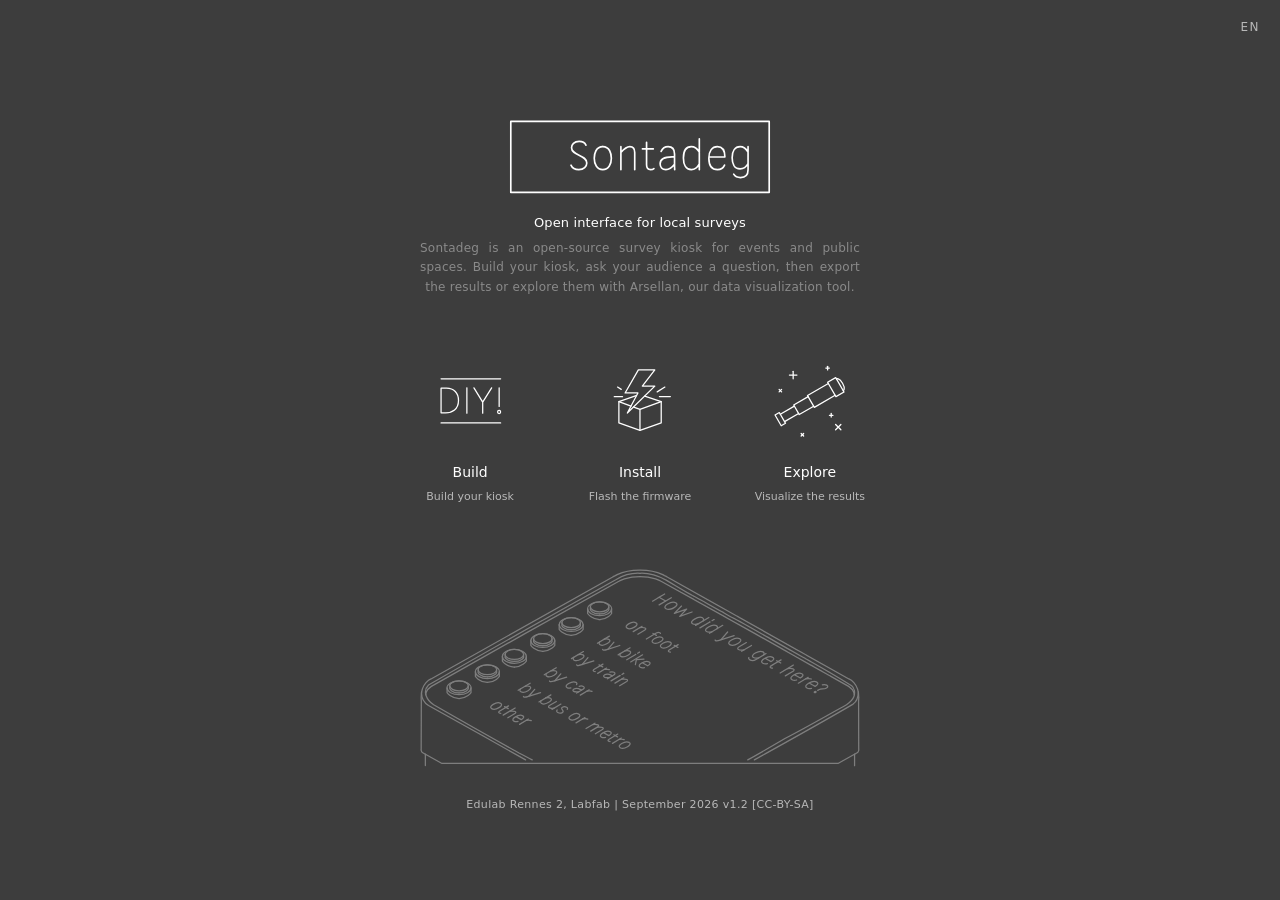
<file: index.html>
<!-- ---------------------------------------------------------------------------------------------- -->
<!-- SONTADEG page d'accueil                                                                        -->
<!--                                                                                                -->
<!-- Accéder à l'ensemble du parcours du projet,                                                    -->
<!-- de la fabrication à la visualisation dans une page web des résultats de l'enquête              -->
<!-- ---------------------------------------------------------------------------------------------- -->

<!DOCTYPE html>
<html lang="fr">

<head>
    <meta charset="UTF-8">
    <meta name="viewport" content="width=device-width, initial-scale=1.0">
    <meta name="theme-color" content="#3D3D3D">
    <title>Sontadeg – Borne de sondage anonyme</title>

    <style>

        /* ---------- Variables générales ---------- */
        :root {
            --bg: #3D3D3D;           /* fond de la page */
            --fg: #ffffff;           /* texte principal et logo */
            --muted: #b8b8b8;        /* textes secondaires */
            --muted-hover: #555555;  /* texte secondaire sur fond blanc (survol d'un bouton) */
            --line: #8a8a8a;         /* gris de la borne, des écritures et du sous-titre */
            --trait: 1.7;            /* épaisseur du trait de la borne (unités du dessin) */
            --largeur-borne: 440px;  /* largeur de l'illustration, reprise par le sous-titre */
        }


        /* ---------- Base ---------- */
        * {
            box-sizing: border-box;
        }

        body {
            position: relative;
            margin: 0;
            min-height: 100vh;
            min-height: 100dvh;
            display: flex;
            flex-direction: column;
            align-items: center;
            justify-content: center;
            background: var(--bg);
            color: var(--fg);
            font-family: system-ui, -apple-system, "Segoe UI",
                Roboto, Arial, sans-serif;
            font-weight: 300;
            line-height: 1.6;
        }

        main {
            width: 100%;
            max-width: 680px;
            padding: 56px 24px 0;
            display: flex;
            flex-direction: column;
            align-items: center;
        }


        /* ---------- CSS Choix de la langue ---------- */
        .choix-langue {
            position: absolute;
            top: 12px;
            right: 16px;
            margin: 0;
            padding: 6px 4px;
            appearance: none;
            -webkit-appearance: none;
            background: transparent;
            border: 0;
            border-radius: 0;
            color: var(--muted);
            font: inherit;
            font-size: 12px;
            font-weight: 400;
            letter-spacing: 0.12em;
            text-align: right;
            text-align-last: right;
            cursor: pointer;
            color-scheme: dark;
            transition: color 0.15s ease;
        }

        .choix-langue:hover {
            color: var(--fg);
        }

        .choix-langue:focus-visible {
            color: var(--fg);
            outline: 1px solid var(--line);
            outline-offset: 2px;
        }

        .choix-langue option {
            background: var(--bg);
            color: var(--fg);
        }


        /* ---------- CSS Logo ---------- */
        .logo {
            width: 100%;
            max-width: 270px;
            margin-bottom: 16px;
        }

        .logo svg {
            display: block;
            width: 100%;
            height: auto;
            fill: none;
            stroke: var(--fg);
            stroke-width: 2.32;
            stroke-linecap: round;
            stroke-linejoin: round;
        }


        /* ---------- CSS Sous-titre ---------- */
        .presentation {
            width: 100%;
            max-width: var(--largeur-borne);
            margin: 0 0 36px;
            font-size: 13px;
            line-height: 1.45;
            letter-spacing: 0.01em;
        }

        .presentation-titre {
            display: block;
            color: var(--fg);
            text-align: center;
        }

        .presentation-texte {
            display: block;
            margin-top: 6px;
            color: var(--line);
            font-size: 12px;
            line-height: 1.6;
            letter-spacing: 0.02em;
            text-align: justify;
            text-align-last: center;
            hyphens: manual;
            text-wrap: pretty;
        }


        /* ---------- Boutons d'étapes (Fabriquer · Installer · Explorer) ---------- */
        .etapes {
            width: 80%;
            display: grid;
            grid-template-columns: repeat(3, minmax(0, 1fr));
            gap: 4px;
        }

        .etape {
            min-width: 0;
            aspect-ratio: 1 / 1;
            padding: 16px 10px 14px;
            display: flex;
            flex-direction: column;
            align-items: center;
            justify-content: center;
            gap: 8px;
            color: var(--fg);
            text-align: center;
            text-decoration: none;
            border: 1px solid transparent;
            transition:
                background-color 0.15s ease,
                color 0.15s ease,
                border-color 0.15s ease;
        }

        /* CSS d'animation de survol */
        .etape:hover,
        .etape:focus-visible {
            background: var(--fg);
            color: var(--bg);
            border-color: var(--fg);
            outline: none;
        }

        .etape-icone {
            width: 100%;
            max-width: 100px;
            aspect-ratio: 119 / 123;           /* proportions des icônes */
            display: flex;
            align-items: center;
            justify-content: center;
            margin-bottom: 2px;
        }

        /* CSS des icones */
        .etape-icone svg {
            display: block;
            width: 100%;
            height: 100%;
            overflow: visible;
            fill: none;
            stroke: currentColor;
            stroke-width: 1.5;
            stroke-linecap: round;
            stroke-linejoin: round;
        }

        .etape-titre {
            font-size: 14px;
            font-weight: 500;
            line-height: 1.3;
        }

        .etape-description {
            color: var(--muted);
            font-size: 11px;
            line-height: 1.4;
        }

        .etape:hover .etape-description,
        .etape:focus-visible .etape-description {
            color: var(--muted-hover);
        }


        /* ---------- CSS Illustration de la borne ---------- */
        .illustration {
            width: 100%;
            max-width: var(--largeur-borne);
            margin-top: 44px;
        }

        .illustration svg {
            display: block;
            width: 100%;
            height: auto;
            overflow: visible;
            fill: none;
            stroke: var(--line);
            stroke-width: var(--trait);
            stroke-linecap: round;
            stroke-linejoin: round;
            stroke-miterlimit: 10;
            opacity: 0.85;
        }

        /* animation d'écriture (générés par fontplay/fontplay.js) */
        .ink .set {
            opacity: 0;
            transition: opacity 0.8s ease;
        }

        .ink .set.is-on {
            opacity: 1;
        }

        footer {
            width: 100%;
            margin-top: 24px;
            padding: 0 24px 28px;
            color: var(--muted);
            font-size: 11px;
            letter-spacing: 0.03em;
            text-align: center;
        }

        footer p {
            margin: 0;
        }


        /* ---------- Adaptation mobile ---------- */
        @media (max-width: 480px) {
            :root {
                --largeur-borne: 320px;
            }

            main {
                padding: 40px 16px 0;
            }

            .logo {
                max-width: 230px;
            }

            .presentation {
                font-size: 12px;
                margin-bottom: 28px;
            }

            .presentation-texte {
                font-size: 11px;
                letter-spacing: 0.01em;
            }

            .etapes {
                width: 100%;
                gap: 2px;
            }

            .etape {
                padding: 10px 5px;
                gap: 6px;
            }

            .etape-icone {
                max-width: 76px;
            }

            .etape-titre {
                font-size: 12px;
            }

            .etape-description {
                font-size: 10px;
            }

            .illustration {
                margin-top: 32px;
            }

            footer {
                margin-top: 16px;
                padding: 0 12px 28px;
                letter-spacing: 0.01em;
            }
        }

        /* ---------- Accessibilité : réduction des animations ---------- */
        @media (prefers-reduced-motion: reduce) {
            .etape {
                transition: none;
            }
        }
    </style>
</head>

<body>
    <!-- ===== Choix de la langue ===== -->
    <select id="lang" class="choix-langue" aria-label="Langue">
        <option value="fr">FR</option>
    </select>

    <main>

        <!-- ===== Logo SONTADEG ===== -->
        <div class="logo">
            <svg viewBox="0 0 377 117" role="img" aria-label="Sontadeg" data-i18n-attr="aria-label:logoLabel">
                <path d="M92.09,70.04c1.62,3.83,5.68,6.32,11.02,6.32,6.9,0,11.07-4.29,11.07-9.45,0-11.65-21.28-9.91-21.28-21.04,0-4.58,3.59-8.93,10.67-8.93,4.99,0,8.06,2.2,9.45,5.22" /> <!-- s -->
                <path d="M136.49,44.18c-9.51,0-11.88,9.91-11.88,16.23,0,7.83,3.59,15.94,11.94,15.94s11.94-8.12,11.94-15.94c0-6.32-2.38-16.23-11.88-16.23" /> <!-- o -->
                <path d="M181.13,76.36v-24.06c0-5.04-2.32-8.12-6.78-8.12-5.16,0-8.99,4.06-12.52,8.12M161.83,44.18v32.18" /> <!-- n -->
                <path d="M191.86,47.31h15.25M207.92,74.79c-1.04.93-2.67,1.57-4.64,1.57-3.59,0-5.62-2.03-5.62-6.78v-31.48" /> <!-- t -->
                <path d="M236.96,76.36c-.17-2.15-.23-5.62-.23-8v-13.91c0-5.62-2.26-10.26-8.99-10.26-4.93,0-7.83,2.26-9.74,6.67M236.73,58.5h-3.54c-11.71,0-16.58,3.07-16.58,9.68,0,4.23,2.55,8.17,8.06,8.17,4.99,0,8.87-3.3,12.06-7.54" /> <!-- a -->
                <path d="M271.34,68.41c-2.49,4.93-6.26,7.94-11.19,7.94-7.88,0-11.02-7.65-11.02-16.17,0-9.74,3.88-16,10.96-16,4.23,0,8.12,2.2,11.25,7.77M271.34,33.17v43.19" /> <!-- d -->
                <path d="M284.79,58.67h22.26c0-6.49-2.15-14.49-10.55-14.49-7.25,0-11.83,6.03-11.83,16.23,0,9.22,3.71,15.94,12,15.94,5.45,0,8.46-2.96,9.91-6.38" /> <!-- e -->
                <path d="M319.34,82.56c1.97,3.3,5.28,4.81,9.57,4.81,6.67,0,10.49-3.71,10.49-10.9v-32.29M339.4,51.95c-3.13-5.57-7.01-7.77-11.19-7.77-7.13,0-11.02,6.26-11.02,15.42,0,8.23,3.13,15.6,11.02,15.6,4.93,0,8.7-2.78,11.19-7.36" /> <!-- g -->
                <rect x="8.07" y="8.91" width="360.86" height="99.17" /> <!-- cadre -->
            </svg>
        </div>


        <!-- ===== Corps de texte ===== -->
        <p class="presentation">
            <span class="presentation-titre" data-i18n="summaryTitle">Interface ouverte pour enquêtes locales</span>
            <span class="presentation-texte" data-i18n="summaryText">Sontadeg est une borne de sondage open-source pour événements et espaces publics. Construisez votre borne, posez une question à vos publics, puis exportez les résultats ou explorez-les avec Arsellan, notre outil de datavisualisation.</span>
        </p>


        <!-- ===== Les trois étapes ===== -->
        <nav class="etapes" aria-label="Découvrir Sontadeg" data-i18n-attr="aria-label:stepsLabel">

            <!-- Fabriquer : lien vers un tuto pour refaire la borne -->
            <a class="etape" href="DIY.html">
                <span class="etape-icone">
                    <svg viewBox="0 0 119 123" aria-hidden="true">
                        <path d="M25.07,74.71h5.32c7.98,0,15.38-4.12,15.42-14.58.04-9.04-5.5-14.67-14.23-14.67h-6.51M25.07,74.71v-29.25" />
                        <line x1="55.78" y1="75.16" x2="55.78" y2="45.02" />
                        <path d="M64.2,45.02l10.41,17.02,10.64-17.02M74.61,75.16v-13.12" />
                        <path d="M94.11,71.97c-1.02,0-1.77.8-1.77,1.82s.8,1.82,1.82,1.82,1.77-.8,1.77-1.82-.75-1.82-1.73-1.82M94.2,67.18v-22.16" />
                        <line x1="25.07" y1="86.8" x2="95.93" y2="86.8" />
                        <line x1="25.07" y1="34.25" x2="95.93" y2="34.25" />
                    </svg>
                </span>
                <span class="etape-titre" data-i18n="step1Title">Fabriquer</span>
                <span class="etape-description" data-i18n="step1Text">Construire sa borne</span>
            </a>

            <!-- Installer : flashez l'esp32 -->
            <a class="etape" href="https://tonyvpck.github.io/Sontadeg/install/install.html">
                <span class="etape-icone">
                    <svg viewBox="0 0 119 123" aria-hidden="true">
                        <polygon points="77.13 23.66 57.56 23.66 41.74 51.15 57.02 51.15 44.42 75.04 77.13 42.96 62.26 42.96 77.13 23.66" />
                        <line x1="82.61" y1="55.48" x2="95.64" y2="55.48" />
                        <line x1="79.95" y1="49.83" x2="89.12" y2="44.13" />
                        <line x1="38.71" y1="55.53" x2="28.87" y2="55.53" />
                        <line x1="37.18" y1="46.86" x2="32.79" y2="44.13" />
                        <polyline points="54.94 54.4 34.37 61.53 34.37 86.82 59.46 95.56 84.75 86.82 84.75 61.53 65.11 54.99" />
                        <polyline points="59.46 95.56 59.46 70.57 84.75 61.53" />
                        <line x1="52" y1="67.88" x2="59.46" y2="70.57" />
                        <line x1="34.37" y1="61.53" x2="48.83" y2="66.74" />
                    </svg>
                </span>
                <span class="etape-titre" data-i18n="step2Title">Installer</span>
                <span class="etape-description" data-i18n="step2Text">Flasher le firmware</span>
            </a>

            <!-- Explorer avec Arsellan -->
            <a class="etape" href="Sontadeg_Arsellan/Sontadeg_Arsellan.html">
                <span class="etape-icone">
                    <svg viewBox="0 0 119 123" aria-hidden="true">
                        <path d="M91 34.35s3.17-1.83 7.21 5.17c4.04 7 .87 8.83.87 8.83" />
                        <rect x="84.65" y="34.23" width="11.13" height="19.79" transform="translate(-9.98 51.02) rotate(-30)" />
                        <polyline points="81.36 39.91 56.56 54.23 64.65 68.23 89.44 53.91" />
                        <polyline points="57.32 55.53 40.13 65.46 46.7 76.85 63.89 66.92" />
                        <polyline points="40.87 66.74 24.14 76.4 29.23 85.22 45.96 75.56" />
                        <polyline points="29.23 85.22 30.36 87.17 25.24 90.12 17.9 77.41 23.02 74.45 24.14 76.4" />
                        <line x1="80.45" y1="19.45" x2="80.45" y2="23.66" />
                        <line x1="82.55" y1="21.55" x2="78.35" y2="21.55" />
                        <line x1="89.96" y1="88.58" x2="96.25" y2="94.87" />
                        <line x1="96.25" y1="88.58" x2="89.96" y2="94.87" />
                        <line x1="25.7" y1="46.86" x2="22.73" y2="49.83" />
                        <line x1="25.7" y1="49.83" x2="22.73" y2="46.86" />
                        <line x1="84.73" y1="75.57" x2="84.73" y2="79.77" />
                        <line x1="86.83" y1="77.67" x2="82.63" y2="77.67" />
                        <line x1="39.47" y1="25.38" x2="39.47" y2="34.28" />
                        <line x1="43.92" y1="29.83" x2="35.02" y2="29.83" />
                        <line x1="51.92" y1="99.32" x2="48.95" y2="102.3" />
                        <line x1="51.92" y1="102.3" x2="48.95" y2="99.32" />
                    </svg>
                </span>
                <span class="etape-titre" data-i18n="step3Title">Explorer</span>
                <span class="etape-description" data-i18n="step3Text">Visualiser les résultats</span>
            </a>
        </nav>


        <!-- ===== Illustration de sontadeg en SVG ===== -->
        <div class="illustration">
            <svg viewBox="121 156 600 284" role="img" aria-label="Dessin de la borne Sontadeg avec ses six boutons"
                 data-i18n-attr="aria-label:illustrationLabel">

                <defs>
                    <g id="bouton">
                        <ellipse cx="174.23" cy="322.18" rx="12.62" ry="6.75"/>
                        <path d="M161.61,322.18v4.05s2.79,5.59,12.62,5.59"/>
                        <path d="M186.85,322.18v4.05s-2.79,5.59-12.62,5.59"/>
                        <ellipse cx="174.23" cy="324.85" rx="16.33" ry="9.41"/>
                        <path d="M157.9,324.85v6.42s5.44,8.16,16.33,8.16"/>
                        <path d="M190.56,324.85v6.42s-5.44,8.16-16.33,8.16"/>
                    </g>
                </defs>

                <path d="M124.15,413.09l26.21,14.69h541.17l26.21-14.69s.53-.24.91-1.35c.96-1.78.62-3.34.62-3.34l-.2-65.65c.05-.42.24-2.26.19-4.86.22-20.17-13.39-25.16-13.39-25.16l-247.21-138.73c-1.08-.65-2.49-1.39-4.18-2.17l-2.44-1.37s-13.33-6.21-30.31-6.21c-.27,0-.53,0-.8,0-.27,0-.53,0-.8,0-16.98,0-30.31,6.21-30.31,6.21l-2.44,1.37c-1.69.78-3.1,1.52-4.18,2.17l-247.21,138.73s-13.61,4.99-13.39,25.16c-.04,2.6.15,4.44.19,4.86l-.2,65.65s-.34,1.55.62,3.34c.39,1.1.91,1.35.91,1.35Z"/>
                <path d="M718.72,330.33c-.11,5.71-1.11,12.71-7.11,16.71-46,27-90,51-134.68,76.11"/>
                <path d="M123.19,330.33c-.58,7.71,3.42,14.71,9.42,18.71,45,25,88,49,132.37,74.11"/>
                <path d="M274,423.16c-6.38-3.12-11.38-6.12-17.38-9.12-40-22-77-43-117-66-9-6-16-18-7-27,85-49,169-96,256-144,10-6,21-9,32.33-8.41"/>
                <path d="M567.95,423.16c16.66-9.12,33.66-19.12,50.66-29.12,29-15,55-30,84-46,4-3,8-6,10-11s1-12-3-15c-39-25-75-43-114-66-15-8-28-16-43-24-6-3-12-6-18-10-14-7-28-16-42-23-13-7-24-14-36-21-11-6-23-10-35.6-9.41"/>
                <path d="M128.89,334.26s-.52-5.98,7.6-11.36c8.12-5.38,255.68-143.46,255.68-143.46,0,0,10.67-6.32,28.8-6.32"/>
                <path d="M713.06,334.26s.52-5.98-7.6-11.36c-8.12-5.38-255.68-143.46-255.68-143.46,0,0-10.67-6.32-28.8-6.32"/>
                <use href="#bouton"/>
                <use href="#bouton" x="38.65" y="-21.96"/>
                <use href="#bouton" x="75.45" y="-42.87"/>
                <use href="#bouton" x="114.25" y="-64.4"/>
                <use href="#bouton" x="152.89" y="-86.22"/>
                <use href="#bouton" x="191.7" y="-107.73"/>
                <path d="M128.31,415.35c0,5.17,0,10.33,0,15.5"/>
                <path d="M713.6,415.35c0,5.23,0,10.45,0,15.68"/>

                <!-- Exemples d'écriture : remplis par fontplay/fontplay.js (textes dans les fichiers de langue lang/xx.js) -->
                <g class="ink" id="ink" aria-hidden="true"></g>
            </svg>
        </div>

    </main>


    <!-- ===== Pied de page ===== -->
    <footer>
        <p data-i18n="footer">Edulab Rennes 2, Labfab | Septembre 2026 v1.2 [CC-BY-SA]</p>
    </footer>


    <!-- ===== Scripts =====
         Pour ajouter une langue : ajouter le nom du fichier ici -->
    <script src="index/lang/fr.js"></script>
    <script src="index/lang/en.js"></script>
    <script src="index/lang/i18n.js"></script>

    <!-- Ecriture sur la borne (les questions viennent des fichiers de langue) -->
    <script src="index/relief-singleline.js"></script>
    <script src="index/fontplay.js"></script>
</body>

</html>
</file>
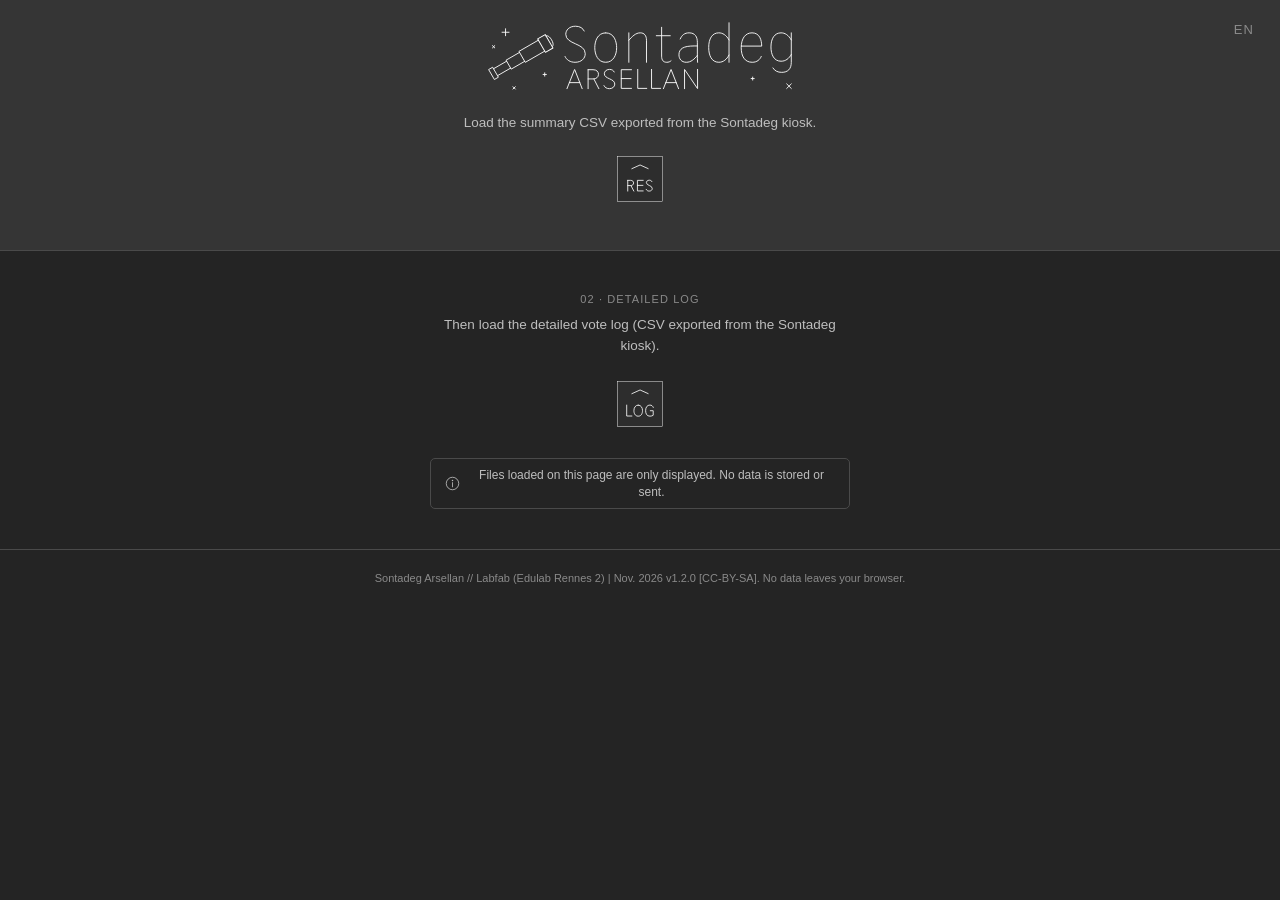
<file: Sontadeg_Arsellan/Sontadeg_Arsellan.html>
<!-- ------------------------------------------------------------------------------------------ -->
<!--  ____              _            _                 _                  _ _     novembre 2026 -->
<!-- / ___|  ___  _ __ | |_ __ _  __| | ___  __ _     / \   _ __ ___  ___| | | __ _ _ __        -->
<!-- \___ \ / _ \| '_ \| __/ _` |/ _` |/ _ \/ _` |   / _ \ | '__/ __|/ _ | | |/ _` | '_ \       -->
<!--  ___) | (_) | | | | || (_| | (_| |  __| (_| |  / ___ \| |  \__ |  __| | | (_| | | | |      -->
<!-- |____/ \___/|_| |_|\__\__,_|\__,_|\___|\__, | /_/   \_|_|  |___/\___|_|_|\__,_|_| |_|      -->
<!-- SONTADEG ARSELLAN                      |___/                                               -->
<!-- Explorateur de données pour Sontadeg                                                       -->
<!--                                                                                            -->
<!-- Design général par Tony Vanpoucke (scénario des vues, UX et svg)                           -->
<!-- Code créé avec assistance de Claude (je suis bien trop mauvais en JS)                      -->
<!--     Remerciement pour son aide généreuse : Michal Parusinski                               -->
<!--                                                                                            -->
<!-- Imaginé à l'Edulab Rennes 2, membre Labfab - RENNES                                        -->
<!-- Tuto wiki : http://sitededocaremplir.com                                                   -->
<!-- Licence : CC-By-Sa                                                                         -->
<!-- ------------------------------------------------------------------------------------------ -->

<!DOCTYPE html>
<html lang="fr">

<head>
    <meta charset="UTF-8">
    <meta name="viewport" content="width=device-width, initial-scale=1.0">
    <title>Sontadeg Arsellan — Explorateur de réponses</title>

    <!-- ===== STYLE ===== -->
    <link rel="stylesheet" href="style.css">
</head>

<body>
    <!-- ===== APPLICATION ===== -->
    <!-- Les trois zones sont remplies par le JavaScript (interface.js) -->
    <div id="app" class="active">

        <!-- Bandeau du haut : logo, chiffres clés, résumé des réponses -->
        <div class="banner" id="banner-mount"></div>

        <!-- Panneau latéral et zone des graphiques -->
        <div id="layout-mount"></div>

        <!-- ===== PIED DE PAGE ===== -->
        <!-- Texte écrit dans js/langues.js (applyStatic), pour être traduit avec le reste de l'interface. -->
        <footer class="app-footer" id="app-footer"></footer>
    </div>

    <!-- ===== SCRIPTS =====
         L'ordre compte : chaque fichier utilise ce que les précédents ont défini. -->
    <script src="js/langues.js"></script>
    <script src="js/langue-en.js"></script>
    <!-- Ajouter une nouvelle langue ici, à la suite des autres langues -->

    <!-- Base, données et calculs du temps -->
    <script src="js/base.js"></script>
    <script src="js/donnees.js"></script>
    <script src="js/temps.js"></script>

    <!-- Dessin, vues et interface (interface.js démarre l'application, il doit rester en dernier) -->
    <script src="js/graphiques.js"></script>
    <script src="js/vues.js"></script>
    <script src="js/interface.js"></script>
</body>

</html>
</file>
<file: Sontadeg_Arsellan/style.css>
/* ---------------------------------------------------------------------------------------------- */
/* SONTADEG ARSELLAN - FEUILLE DE STYLE                                                           */
/*                                                                                                */
/* Rôle : tout le style de la page (thème sombre, couleurs de la borne, mise en page).            */
/* Sections : BASE (variables), ACCUEIL, PANNEAUX (bandeau, panneau latéral), GRAPHIQUES,         */
/*   TÉLÉPHONE.                                                                                   */
/* La mise en page téléphone (≤ 700 px de large ou ≤ 500 px de haut) doit rester identique à      */
/*   isPhone() dans graphiques.js.                                                                */
/* ---------------------------------------------------------------------------------------------- */

/*- BASE -----------------------------------------------------------------------------------------*/
/* Variables de thème (palette sombre, couleurs des boutons A–F), réinitialisation et styles globaux.
   Attention : les couleurs --btn-* existent aussi dans BUTTON_COLORS (js/base.js) : modifier les deux. */
/* Variables de thème, utilisées par toutes les sections suivantes. */
:root{
  /* Palette alignée sur l'interface du terminal Sontadeg (fond #3D3D3D, texte blanc) */
  --ink-950:#242424;
  --ink-900:#2C2C2C;
  --panel:#353535;
  --panel-raised:#404040;
  --paper-50:#F2F2F2;
  --paper-70:#BEBEBE;
  --paper-90:#8A8A8A;
  --line-700:#4A4A4A;
  --line-500:#5C5C5C;
  /* Couleurs réservées à la différenciation des courbes/boutons dans les graphiques */
  --btn-A:#E3A34E;
  --btn-B:#4FA8A0;
  --btn-C:#9C86D6;
  --btn-D:#D97C93;
  --btn-E:#5F9BD1;
  --btn-F:#8FBF63;
  --spam:#8A8A8A;
  --font-display:Arial, Helvetica, sans-serif;
  --font-body:Arial, Helvetica, sans-serif;
  --radius:5px;
}

/* Réinitialisation de base : boîtes à bordures incluses, marges nulles,
   corps sombre avec léger halo ambré en haut à gauche. */
*{box-sizing:border-box;}
html,body{margin:0;padding:0;}
body{
  background:
    radial-gradient(ellipse 1200px 600px at 20% -10%, rgba(227,163,78,0.05), transparent),
    var(--ink-950);
  color:var(--paper-50);
  font-family:var(--font-body);
  font-size:14px;
  line-height:1.5;
  min-height:100vh;
}

/* Sélection de texte et focus clavier (visible uniquement au clavier) aux couleurs du bouton A. */
::selection{background:var(--btn-A);color:var(--ink-950);}

:focus-visible{
  outline:2px solid var(--btn-A);
  outline-offset:2px;
}

/* Accessibilité : neutralise animations et transitions pour qui préfère un mouvement réduit. */
@media (prefers-reduced-motion: reduce){
  *{animation-duration:0.01ms !important; transition-duration:0.01ms !important;}
}

/* Les boutons reprennent la police de la page (le navigateur impose sinon la sienne). */
button{font-family:inherit;}

/*- ACCUEIL --------------------------------------------------------------------------------------*/
/* Écran d'accueil (avant chargement), sélecteur de langue, mention de confidentialité, boutons de chargement.
   Classes produites par js/interface.js, js/langues.js et js/base.js. */
/*- SÉLECTEUR DE LANGUE (LANGPICKER) -------------------------------------------------------------*/
.lang-pick{position:relative; display:inline-block; align-self:center;}
.lang-pick > button{background:transparent; border:0; color:var(--paper-90); font:inherit; font-size:13px; letter-spacing:0.08em; padding:6px 8px; cursor:pointer;}
.lang-pick > button:hover, .lang-pick.open > button{color:var(--paper-50);}
.lang-menu{position:absolute; top:100%; right:0; z-index:50; min-width:110px; background:var(--ink-900); border:1px solid var(--line-700); border-radius:var(--radius); padding:4px 0; box-shadow:0 4px 14px rgba(0,0,0,.4);}
.lang-menu button{display:block; width:100%; text-align:left; background:transparent; border:0; color:var(--paper-90); font:inherit; font-size:12px; padding:6px 12px; cursor:pointer; white-space:nowrap;}
.lang-menu button:hover{background:var(--line-700); color:var(--paper-50);}
.lang-menu button.on{color:var(--paper-50); cursor:default;}
/*- ÉCRAN D'ACCUEIL ------------------------------------------------------------------------------*/
/* Bandeau central (logo, message) et carte des boutons de chargement. */
.empty-banner{
  position:relative;
  padding:40px 20px;
  display:flex;
  flex-direction:column;
  align-items:center;
  text-align:center;
}
.empty-banner .lang-pick{position:absolute; top:14px; right:18px;}
.welcome-logo{width:312px; margin:0 0 20px;}
.welcome-logo svg{width:100%; height:auto; display:block;}
/* Mention de confidentialité (privacyNote) : une ligne dans un cadre, icône « i » à gauche. */
.privacy-note{display:flex; align-items:center; justify-content:center; gap:8px; margin:16px auto 0; max-width:560px; width:fit-content; padding:8px 14px; border:1px solid var(--line-700); border-radius:var(--radius); font-size:12px; line-height:1.4; color:var(--paper-70); text-align:center;}
.privacy-note svg{flex:none; width:15px; height:15px;}
.empty-layout-card p.privacy-note{font-size:12px; color:var(--paper-70); margin:18px auto 0; max-width:100%;}
.empty-banner-msg{color:var(--paper-70); font-size:13.5px; max-width:420px; margin:0 0 18px;}
/* Zone sous le bandeau d'accueil, qui contient la carte de chargement. */
.empty-layout{
  background:var(--ink-950);
  display:flex;
  align-items:flex-start;
  justify-content:center;
  padding:40px 20px;
}
.empty-layout-card{
  max-width:420px;
  width:100%;
  text-align:center;
}
.empty-layout-card .k{
  font-family:var(--font-display);
  font-size:11px;
  letter-spacing:0.1em;
  text-transform:uppercase;
  color:var(--paper-90);
  margin:0 0 8px;
}
.empty-layout-card p{
  color:var(--paper-70);
  font-size:13.5px;
  margin:0 0 20px;
}
/* Bouton de choix de fichier : le <input type=file> est masqué, le libellé/l'icône sert de bouton ;
   .icon-only = icône seule. */
.file-btn{
  background:var(--panel-raised);
  border:1px solid var(--line-500);
  color:var(--paper-50);
  padding:15px 24px 15px 12px;
  border-radius:var(--radius);
  cursor:pointer;
  font-size:13px;
  font-weight:500;
  white-space:nowrap;
  display:inline-flex;
  align-items:center;
  gap:12px;
}
.file-btn:hover{border-color:var(--btn-A); color:var(--btn-A);}
.file-btn input[type=file]{display:none;}
.file-btn.icon-only{
  padding:0;
  background:transparent;
  border:none;
  border-radius:0;
}
.file-btn.icon-only:hover{border-color:transparent; opacity:0.75;}
.file-btn.icon-only .btn-icon{width:56px; height:56px;}
.btn-icon{width:34px; height:34px; flex:none; display:block;}
.btn-icon svg{width:100%; height:100%; display:block;}
/* Message d'erreur de lecture d'un fichier, affiché sous le bouton concerné. */
.inline-error{
  color:var(--btn-D);
  font-size:12.5px;
  margin-top:10px;
}

/*- PANNEAUX -------------------------------------------------------------------------------------*/
/* Application chargée : bandeau (logo, statistiques, résumé), panneau latéral de filtres, touches A–F, champs.
   Les règles pour téléphone sont dans la section TÉLÉPHONE (en fin de fichier). */
/*- COQUE DE L'APPLICATION (MASQUÉE TANT QU'AUCUN FICHIER N'EST CHARGÉ) --------------------------*/
#app{display:none;}
#app.active{display:block;}

/*- BANDEAU --------------------------------------------------------------------------------------*/
/* Logo, icônes de vues, statistiques, question et résumé des réponses. */
.banner{
  border-bottom:1px solid var(--line-700);
  padding:18px 24px 20px;
  background:var(--panel);
}
.banner-top{
  display:flex;
  align-items:flex-start;
  gap:32px;
  flex-wrap:wrap;
}
.banner-icon-group{
  margin-left:auto;
  display:flex;
  gap:8px;
  flex:none;
}
.view-mode-toggle{
  width:34px; height:34px;
  padding:0;
  border:none;
  background:transparent;
  cursor:pointer;
  flex:none;
  opacity:0.6;
  border-radius:2px;
  transition:opacity 0.12s, box-shadow 0.12s;
}
.view-mode-toggle svg{width:100%; height:100%; display:block;}
.view-mode-toggle:hover{opacity:0.85;}
.view-mode-toggle.active{opacity:1; box-shadow:0 0 0 1.5px var(--paper-50);}
.banner-brand{
  display:flex;
  flex-direction:column;
  gap:2px;
}
.brand-logo{
  display:block;
  height:42px;
}
.brand-logo svg{
  height:42px;
  width:auto;
  display:block;
}
.banner-stats-row{
  display:flex;
  align-items:flex-start;
  gap:26px;
  flex-wrap:wrap;
}
.stat-block{display:flex; flex-direction:column; gap:1px;}
.stat-block .top{font-size:15px; font-weight:700; color:var(--paper-50); white-space:nowrap;}
.stat-block .top.muted{color:var(--paper-90); font-weight:400;}
.stat-block .bottom{font-size:11px; color:var(--paper-70); white-space:nowrap;}
.date-block .top, .date-block .bottom{font-size:13px; font-weight:600; color:var(--paper-50);}
.date-block.date-warn .top, .date-block.date-warn .bottom{cursor:help;}   /* dates invraisemblables : monochrome, signalées par le triangle ⚠ */
.stat-block.warn-block .top, .stat-block.warn-block .bottom{cursor:help;}   /* lignes du journal ignorées : monochrome, comme le reste du bandeau */
.banner-results{
  margin-top:16px;
  display:flex;
  align-items:flex-start;
  gap:32px;
}
.banner-left-col{flex:0 0 33%;}
.banner-question{
  font-size:19px;
  font-weight:700;
  color:var(--paper-50);
}
.banner-subtitle{
  margin-top:6px;
  font-size:12px;
  color:var(--paper-70);
  font-style:italic;
  overflow-wrap:anywhere;                       /* un sous-titre sans espace ne déborde pas */
  display:-webkit-box; -webkit-line-clamp:2; -webkit-box-orient:vertical; overflow:hidden;   /* coupé après 2 lignes (texte complet au survol) */
  line-clamp:2;
}
.banner-bars{flex:1; min-width:0;}

/*- DISPOSITION : PANNEAU LATÉRAL (260 PX) + ZONE DES GRAPHIQUES ---------------------------------*/
.layout{
  display:grid;
  grid-template-columns:260px 1fr;
  min-height:calc(100vh - 90px);
}

.sidebar{
  border-right:1px solid var(--line-700);
  background:var(--panel);
  padding:20px 16px;
  display:flex;
  flex-direction:column;
  gap:16px;
}
/* Titres de section du panneau latéral (FILTRES, etc.). */
.side-section h2{
  font-family:var(--font-display);
  font-size:11px;
  letter-spacing:0.12em;
  text-transform:uppercase;
  color:var(--paper-90);
  margin:0 0 10px;
}
/*- TOUCHES A–F ----------------------------------------------------------------------------------*/
/* Cliquables comme filtres ; .on = active (fond coloré par le JS), .spam = tirets (Z), .sum = double trait (Σ). */
.keycaps{display:flex; flex-wrap:wrap; gap:3px;}
.keycap{
  width:25px; height:25px;
  border-radius:5px;
  border:1px solid var(--line-500);
  background:var(--ink-900);
  color:var(--paper-70);
  font-family:var(--font-display);
  font-weight:700;
  font-size:11px;
  display:flex; align-items:center; justify-content:center;
  cursor:pointer;
  transition:box-shadow 0.12s, background 0.12s, color 0.12s, border-color 0.12s;
  position:relative;
}
.keycap.on{
  color:var(--ink-950);
  border-color:transparent;
}
.keycap .count-tag{
  position:absolute;
  bottom:-13px;
  font-size:8px;
  font-family:var(--font-body);
  color:var(--paper-90);
}
.keycap.spam{
  border-style:dashed;
}
/* Touches « moyennes » : lettre surmontée d'une barre (macron), comme x̄ en statistiques. */
.keycap .ov{text-decoration:overline; text-decoration-thickness:1.5px;}
.keycap.avg.sum{border-style:double; border-width:3px;}
.keycap.avg.spam{border-style:dashed;}
#avg-keys{margin-bottom:24px;}
.keycap.sum{
  border-style:double;
  border-width:3px;
  font-size:13px;
}
.keycap.sum.on{
  color:var(--ink-950);
}

/*- CHAMPS DE FORMULAIRE DU PANNEAU (ÉTIQUETTE + LISTE, DATE OU HEURE) ---------------------------*/
.field{display:flex; flex-direction:column; gap:6px; margin-top:14px;}
.field label{font-size:12px; color:var(--paper-70);}
.block-editor .be-item.be-check{justify-content:flex-start; gap:8px; cursor:pointer;}
.block-editor .be-check input{margin:0;}
.field .lbl-row{display:flex; align-items:center; justify-content:space-between; gap:8px; min-height:18px;}
.reset-link{display:inline-flex; align-items:center; gap:4px; background:none; border:0; padding:0; font:inherit; font-size:11.5px; color:var(--paper-70); cursor:pointer;}
.reset-link:hover{color:var(--paper-50); text-decoration:underline;}
.reset-link svg{width:12px; height:12px; flex:none;}
.field input.is-auto{color:var(--paper-70);}
.field input.is-auto:focus{color:var(--paper-50);}
.field select, .field input[type=date], .field input[type=time]{
  background:var(--ink-900);
  border:1px solid var(--line-500);
  color:var(--paper-50);
  padding:7px 8px;
  border-radius:var(--radius);
  font-size:12.5px;
  font-family:var(--font-body);
  width:100%;
}
.field.tight{margin-top:8px;}
#context-controls > .field:first-child{margin-top:0;}
#keycaps{margin-bottom:16px;}
/* Options : rectangles distincts, fond légèrement plus sombre que le panneau au repos ;
   l'option choisie est cerclée de blanc (arrondi minimal), comme les icônes du bandeau. */
/*- RANGÉES DE BOUTONS À CHOIX UNIQUE ------------------------------------------------------------*/
.toggle-row{display:flex; gap:4px;}
.toggle-row button{
  flex:1; background:var(--ink-900); color:var(--paper-70);
  border:1px solid transparent; border-radius:2px;
  padding:7px 8px; font-size:12px; cursor:pointer;
  transition:background 0.12s, color 0.12s, border-color 0.12s;
}
.toggle-row button:hover{background:var(--ink-950); color:var(--paper-50);}
.toggle-row button.on{border-color:var(--paper-50); color:var(--paper-50);}
.toggle-row button:disabled{opacity:0.35; cursor:not-allowed;}

/* Note explicative en petits caractères sous un réglage. */
.note{font-size:11.5px; color:var(--paper-90); line-height:1.5; margin-top:10px;}

/*- GRAPHIQUES -----------------------------------------------------------------------------------*/
/* Zone de visualisation : titres de vue, conteneurs SVG, outils (zoom, export), éditeur de bloc, légendes.
   Les SVG sont dessinés en JS (graphiques.js, vues.js) avec les classes ci-dessous. */
/*- ZONE DES GRAPHIQUES --------------------------------------------------------------------------*/
.viz-zone{padding:26px 30px 60px; min-width:0; position:relative;}
.viz-export{position:absolute; top:22px; right:26px;}
.viz-zone .view-heading{padding-right:48px;}
/* Titre de la vue et sous-titre explicatif. */
.view-heading{margin:0 0 4px;}
.view-heading h3{
  font-family:var(--font-display);
  font-size:16px;
  margin:0;
  font-weight:700;
}
.view-heading h3:last-child{margin-bottom:22px;}
.view-heading p{color:var(--paper-70); font-size:12.5px; margin:4px 0 22px;}

/* Message affiché quand il n'y a rien à tracer (filtres trop stricts, pas de données). */
.empty-state{
  border:1px dashed var(--line-500);
  border-radius:10px;
  padding:40px 24px;
  text-align:center;
  color:var(--paper-70);
  font-size:13px;
}

/* Conteneur d'un graphique : défilement horizontal ;
   .is-scrolled place l'axe fixe à côté d'une zone qui défile (.chart-scroller). */
.chart-wrap{width:100%; overflow-x:auto;}
.chart-wrap.is-scrolled{display:flex; overflow:visible;}
.chart-wrap.is-scrolled > svg.axis-fixed{flex:none; display:block;}
/* Barre d'outils en haut à droite de la zone : export, boutons de vue, pastilles (.viz-chip). */
.viz-tools{position:absolute; top:22px; right:26px; display:flex; align-items:center; gap:4px; z-index:3;}
.viz-tools .viz-export{position:static;}
.viz-tools .view-mode-toggle:disabled{opacity:0.25; cursor:default;}
.viz-chip{background:transparent; border:1px solid var(--line-500); color:var(--paper-70); border-radius:3px; padding:3px 9px; margin-right:6px; font:inherit; font-size:11.5px; cursor:pointer;}
.viz-chip:hover{border-color:var(--paper-50); color:var(--paper-50);}
/* Éditeur flottant de bloc (jour, session, période) : bornes horaires, masquer, ajuster aux votes.
   Positionné en fixe par le JS. */
.block-editor{position:fixed; z-index:50; min-width:210px; padding:10px 12px 9px; background:var(--ink-900); border:1px solid var(--line-500); border-radius:var(--radius); box-shadow:0 6px 18px rgba(0,0,0,0.45); font-size:12px; color:var(--paper-70);}
.block-editor .be-title{font-size:12px; font-weight:bold; color:var(--paper-50); margin:0 0 8px;}
.block-editor .be-row{display:flex; align-items:center; gap:6px;}
.block-editor .be-row span{color:var(--paper-90); font-size:12px;}
.block-editor .be-row{justify-content:center;}
.block-editor .be-row input{flex:0 0 auto; width:auto; background:transparent; border:0; outline:0; box-shadow:none; padding:2px 0; color:var(--paper-90); font:inherit; font-size:13px; color-scheme:dark; text-align:center;}
.block-editor .be-row input::-webkit-calendar-picker-indicator{opacity:0.55; cursor:pointer; margin-left:4px;}
.block-editor .be-row input::-webkit-calendar-picker-indicator:hover{opacity:0.9;}
.block-editor .be-row input::-webkit-datetime-edit-fields-wrapper{padding:0;}
.block-editor .be-row input::-webkit-datetime-edit-hour-field:focus,.block-editor .be-row input::-webkit-datetime-edit-minute-field:focus,.block-editor .be-row input::-webkit-datetime-edit-second-field:focus{background:var(--line-500); color:var(--paper-50); outline:0;}
.block-editor .be-links{display:flex; justify-content:center; align-items:center; gap:14px; margin-top:9px;}
.block-editor a.active{color:var(--paper-50); text-decoration:none; border-bottom:1px solid var(--paper-50);}
.block-editor a{color:var(--paper-90); text-decoration:underline; cursor:pointer; font-size:11.5px;}
.block-editor a:hover{color:var(--paper-50);}
.block-editor a.disabled{opacity:0.35; pointer-events:none;}
.block-editor .be-item{display:flex; justify-content:space-between; gap:16px; padding:3px 0;}
/* Petits boutons dans les SVG : réglage d'un bloc (.cfg-btn) et coller/décoller une session (.glue-btn). */
.cfg-btn .box{fill:var(--ink-900); stroke:var(--line-500);}
.cfg-btn line{stroke:var(--paper-70); stroke-width:1.3; stroke-linecap:round; pointer-events:none;}
.cfg-btn:hover .box{stroke:var(--paper-50);}
.cfg-btn:hover line{stroke:var(--paper-50);}
.cfg-btn.on .box{fill:var(--ink-950); stroke:var(--paper-70);}
.cfg-btn.on line{stroke:var(--paper-90);}
.glue-btn:hover rect{stroke:var(--paper-50);}
.glue-btn text{fill:var(--paper-90); font-size:13px; pointer-events:none;}
/* Barre d'actions sur les sessions collées (mode REL). */
.glue-bar{display:flex; gap:6px; align-items:center; justify-content:flex-end; margin:0 0 8px; font-size:11.5px; color:var(--paper-90);}
.glue-bar button{background:transparent; border:1px solid var(--line-500); color:var(--paper-70); border-radius:3px; padding:3px 9px; font:inherit; cursor:pointer;}
.glue-bar button:hover{border-color:var(--paper-50); color:var(--paper-50);}
/* Curseur de zoom horizontal (collé en bas de l'écran) puis vertical (.vzoom-ctl, à droite) ;
   .off = désactivé en mode « adapter ». */
.zoom-ctl{position:sticky; bottom:14px; z-index:4; display:flex; align-items:center; gap:8px; width:fit-content; margin:6px 0 -6px auto; padding:4px 10px; background:var(--ink-950); border-radius:var(--radius); box-shadow:0 0 8px 4px var(--ink-950); font-size:11.5px; color:var(--paper-70); cursor:default;}
.zoom-ctl input{-webkit-appearance:none; appearance:none; width:120px; height:16px; background:transparent; cursor:pointer; margin:0;}
.zoom-ctl input:focus{outline:none;}
.zoom-ctl input::-webkit-slider-runnable-track{height:1px; background:var(--paper-70); opacity:0.6;}
.zoom-ctl input::-moz-range-track{height:1px; background:var(--paper-70); opacity:0.6;}
.zoom-ctl input::-webkit-slider-thumb{-webkit-appearance:none; appearance:none; width:3px; height:14px; margin-top:-7px; border-radius:1px; background:var(--paper-90); border:0;}
.zoom-ctl input::-moz-range-thumb{width:3px; height:14px; border-radius:1px; background:var(--paper-90); border:0;}
.zoom-ctl input:hover::-webkit-slider-thumb{background:var(--paper-50);}
.zoom-ctl input:hover::-moz-range-thumb{background:var(--paper-50);}
.zoom-ctl .fit-btn{width:24px; height:24px; padding:3px; display:flex; align-items:center; justify-content:center; background:transparent; border:1px solid transparent; border-radius:3px; color:var(--paper-70); cursor:pointer;}
.zoom-ctl .fit-btn svg{width:100%; height:100%; display:block;}
.zoom-ctl .fit-btn:hover{color:var(--paper-50);}
.zoom-ctl .fit-btn.on{color:var(--paper-50); border-color:var(--line-500); background:var(--ink-900);}
.vzoom-ctl{position:absolute; right:0; width:30px; z-index:4; display:flex; flex-direction:column; align-items:center; gap:6px; font-size:11px; color:var(--paper-90); cursor:default;}
.vzoom-ctl output{white-space:nowrap; font-size:10px; letter-spacing:-0.2px;}
.vzoom-ctl input{-webkit-appearance:none; appearance:none; writing-mode:vertical-lr; direction:rtl; flex:none; height:120px; width:16px; background:transparent; cursor:pointer; margin:0;}
.vzoom-ctl input:focus{outline:none;}
.vzoom-ctl input::-webkit-slider-runnable-track{width:1px; background:var(--paper-70); opacity:0.6;}
.vzoom-ctl input::-moz-range-track{width:1px; background:var(--paper-70); opacity:0.6;}
.vzoom-ctl input::-webkit-slider-thumb{-webkit-appearance:none; appearance:none; width:14px; height:3px; margin-left:-7px; border-radius:1px; background:var(--paper-90); border:0;}
.vzoom-ctl input::-moz-range-thumb{width:14px; height:3px; border-radius:1px; background:var(--paper-90); border:0;}
.vzoom-ctl .fit-btn{width:24px; height:24px; padding:3px; display:flex; align-items:center; justify-content:center; background:transparent; border:1px solid transparent; border-radius:3px; color:var(--paper-70); cursor:pointer;}
.vzoom-ctl .fit-btn svg{width:100%; height:100%; display:block; transform:rotate(90deg);}
.vzoom-ctl .fit-btn:hover{color:var(--paper-50);}
.vzoom-ctl .fit-btn.on{color:var(--paper-50); border-color:var(--line-500); background:var(--ink-900);}
.vzoom-ctl.off input{opacity:0.35;}
.vzoom-ctl.off input::-webkit-slider-thumb{background:transparent;}
.vzoom-ctl.off input::-moz-range-thumb{background:transparent;}
.vzoom-ctl.off output{opacity:0.35;}
.zoom-ctl.off input{opacity:0.35;}
.zoom-ctl.off input::-webkit-slider-thumb{background:transparent;}
.zoom-ctl.off input::-moz-range-thumb{background:transparent;}
.zoom-ctl.off output{opacity:0.35;}
.zoom-ctl output{min-width:38px; text-align:right; color:var(--paper-90);}
/* Zone défilante d'un graphique : barre de défilement masquée par .no-bar. */
.chart-scroller.no-bar{scrollbar-width:none; padding-bottom:0;}
.chart-scroller.no-bar::-webkit-scrollbar{display:none;}
.chart-scroller{flex:1; min-width:0; overflow-x:auto; padding-bottom:6px;}
/* Texte et traits des graphiques SVG (étiquettes, valeurs, axes, quadrillage). */
svg.chart{display:block; font-family:var(--font-body);}
.bar-label{fill:var(--paper-70); font-size:11px;}
.bar-value{fill:var(--paper-50); font-size:11px; font-family:var(--font-body);}
.axis-label{fill:var(--paper-90); font-size:10px;}
.grid-line{stroke:var(--line-700); stroke-width:1;}

/* Chaleur/Points/Bâtons : un groupe (bande) par bouton, avec son titre coloré. */
.heatmap-groups{display:flex; flex-direction:column; gap:2px;}
.heatmap-group svg.chart{display:block;}   /* pas d'espace de ligne sous le SVG : les bandes se rapprochent */
.heatmap-group-title{
  display:flex; align-items:center; gap:6px;
  font-size:12px; color:var(--paper-50); margin-bottom:8px;
}
.heatmap-group-title .sw{width:9px;height:9px;border-radius:2px;}
.heatmap-group-title .count{color:var(--paper-90); font-size:11px;}

/* Apparition douce des vues (désactivée par prefers-reduced-motion). */
.fade-in{animation:fadeIn 0.25s ease;}
@keyframes fadeIn{from{opacity:0; transform:translateY(4px);} to{opacity:1; transform:none;}}

/* Pied de page (texte posé par applyStatic). */
footer.app-footer{
  padding:20px 30px 40px;
  text-align:center;
  color:var(--paper-90);
  font-size:11px;
  border-top:1px solid var(--line-700);
}

/*- TÉLÉPHONE ------------------------------------------------------------------------------------*/
/* Adaptation aux petits écrans (≤ 700 px de large ou ≤ 500 px de haut, y compris paysage) : résumé compact,
   panneau latéral replié, bouton « Réglages » qui ouvre le reste dans un panneau en bas d'écran.
   Surcharge les sections PANNEAUX et GRAPHIQUES : doit rester en fin de fichier.
   PIÈGE : la condition du @media doit rester identique à isPhone() (js/graphiques.js). */
/* Hors petit écran : bouton Réglages et en-tête de panneau masqués ;
   .side-extra n'ajoute pas de boîte (display:contents). */
.settings-btn, .sheet-head{display:none;}
.side-extra{display:contents;}
.side-head{display:block;}
/* Petit écran : bandeau resserré, une seule colonne, pied de page réduit. */
@media (max-width:700px), (max-height:500px){
  .banner{padding:12px 14px 14px;}
  .banner-top{gap:8px 14px;}
  .brand-logo, .brand-logo svg{height:32px;}
  .banner-stats-row{order:3; flex-basis:100%; gap:18px;}
  .banner-icon-group{order:2; gap:4px;}
  .view-mode-toggle{width:30px; height:30px;}
  .banner-results{flex-direction:column; gap:10px; margin-top:10px;}
  .banner-left-col{flex:none; width:100%;}
  .banner-bars{flex:none; width:100%;}
  .banner-question{font-size:17px;}
  .layout{display:block; min-height:0;}
  .sidebar{border-right:0; border-bottom:1px solid var(--line-700); padding:10px 14px 12px; gap:8px;}
  .side-head{display:flex; align-items:center; justify-content:space-between;}
  .side-head h2{margin:0 0 6px;}
  .settings-btn, .sheet-close{display:inline-flex; background:transparent; border:1px solid var(--line-500); color:var(--paper-50); border-radius:3px; padding:5px 12px; font:inherit; font-size:12px; cursor:pointer;}
  .side-extra{display:none;}
  /* Panneau « Réglages » ouvert : feuille fixée en bas d'écran, défilante, avec son en-tête collant. */
  body.settings-open .side-extra{display:flex; flex-direction:column; gap:16px; position:fixed; left:0; right:0; bottom:0; max-height:64vh; overflow-y:auto; background:var(--panel); border-top:1px solid var(--line-500); border-radius:12px 12px 0 0; box-shadow:0 -10px 28px rgba(0,0,0,0.55); padding:0 16px 28px; z-index:60;}
  body.settings-open .sheet-head{display:flex; position:sticky; top:0; z-index:1; align-items:center; justify-content:space-between; background:var(--panel); padding:12px 0 8px;}
  body.settings-open .sheet-head h2{margin:0;}
  /* Marge droite élargie pour laisser la place au curseur de zoom vertical. */
  .viz-zone{padding:14px 42px 36px 8px;}
  .viz-export{top:12px; right:42px;}
  .vzoom-ctl output{font-size:9px;}
  footer.app-footer{padding:16px 14px 28px;}
}
</file>
